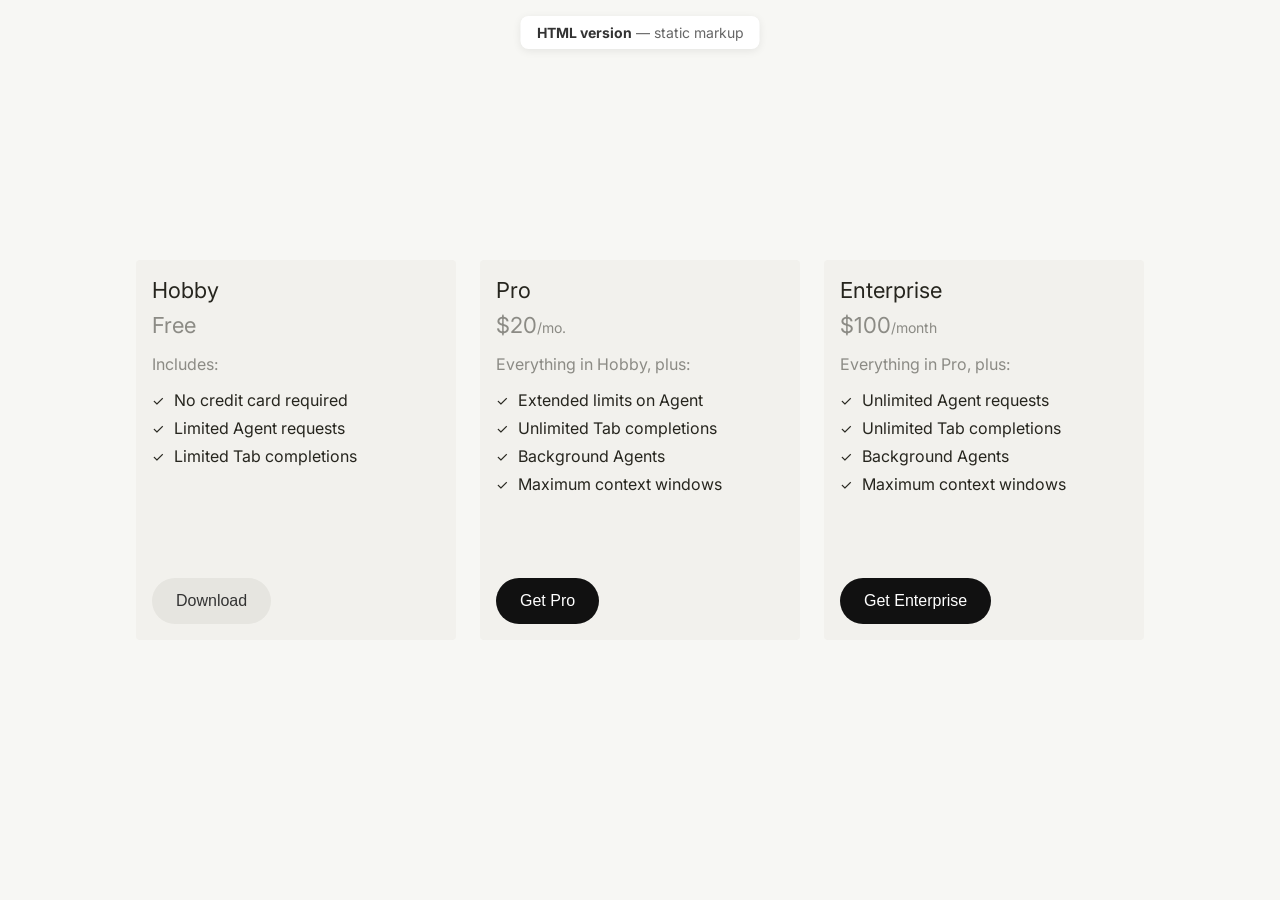
<file: index.html>
<!DOCTYPE html>
<html lang="en">
<head>
    <!-- ── Document setup ─────────────────────────────────────── -->
    <meta charset="UTF-8">
    <meta name="viewport" content="width=device-width, initial-scale=1.0">
    <title>Pricing Plans — HTML version</title>

    <!-- ── Fonts (Inter) ──────────────────────────────────────── -->
    <!-- Preconnect: speeds up font loading from Google -->
    <link rel="preconnect" href="https://fonts.googleapis.com">
    <link rel="preconnect" href="https://fonts.gstatic.com" crossorigin>
    <!-- Loads Inter at weights 400, 500, 600, 700 -->
    <link href="https://fonts.googleapis.com/css2?family=Inter:wght@400;500;600;700&display=swap" rel="stylesheet">

    <!-- ── Stylesheet ─────────────────────────────────────────── -->
    <link rel="stylesheet" href="styles.css">
</head>
<body>

    <!-- Version badge — fixed label at top of page (dev/demo only) -->
    <p class="page-label"><strong>HTML version</strong> — static markup</p>

    <!-- ── Pricing cards row ──────────────────────────────────── -->
    <!-- Flex container: holds all three plan cards side by side -->
    <div class="cards-container">

        <!-- Card 1: Hobby (free tier) -->
        <div class="card">
            <div class="card-top">
                <h3 class="card-title">Hobby</h3>
                <p class="card-price">
                    <span class="card-price-amount">Free</span>
                </p>
                <div class="card-content">
                    <p class="includes-text">Includes:</p>
                    <ul class="features-list">
                        <li>
                            <span class="checkmark">✓</span>
                            No credit card required
                        </li>
                        <li>
                            <span class="checkmark">✓</span>
                            Limited Agent requests
                        </li>
                        <li>
                            <span class="checkmark">✓</span>
                            Limited Tab completions
                        </li>
                    </ul>
                </div>
            </div>
            <!-- Secondary button style (light gray) -->
            <button class="download-button secondary">Download</button>
        </div>

        <!-- Card 2: Pro ($20/mo) -->
        <div class="card">
            <div class="card-top">
                <h3 class="card-title">Pro</h3>
                <p class="card-price">
                    <span class="card-price-amount">$20</span>
                    <span class="card-price-period">/mo.</span>
                </p>
                <div class="card-content">
                    <p class="includes-text">Everything in Hobby, plus:</p>
                    <ul class="features-list">
                        <li>
                            <span class="checkmark">✓</span>
                            Extended limits on Agent
                        </li>
                        <li>
                            <span class="checkmark">✓</span>
                            Unlimited Tab completions
                        </li>
                        <li>
                            <span class="checkmark">✓</span>
                            Background Agents
                        </li>
                        <li>
                            <span class="checkmark">✓</span>
                            Maximum context windows
                        </li>
                    </ul>
                </div>
            </div>
            <!-- Primary button style (dark, filled) -->
            <button class="download-button primary">Get Pro</button>
        </div>

        <!-- Card 3: Enterprise ($100/mo) -->
        <div class="card">
            <div class="card-top">
                <h3 class="card-title">Enterprise</h3>
                <p class="card-price">
                    <span class="card-price-amount">$100</span>
                    <span class="card-price-period">/month</span>
                </p>
                <div class="card-content">
                    <p class="includes-text">Everything in Pro, plus:</p>
                    <ul class="features-list">
                        <li>
                            <span class="checkmark">✓</span>
                            Unlimited Agent requests
                        </li>
                        <li>
                            <span class="checkmark">✓</span>
                            Unlimited Tab completions
                        </li>
                        <li>
                            <span class="checkmark">✓</span>
                            Background Agents
                        </li>
                        <li>
                            <span class="checkmark">✓</span>
                            Maximum context windows
                        </li>
                    </ul>
                </div>
            </div>
            <button class="download-button primary">Get Enterprise</button>
        </div>

    </div>
</body>
</html>
</file>
<file: styles.css>
/* ==========================================================================
   Pricing Cards — HTML version
   ========================================================================== */

/* ── Reset ─────────────────────────────────────────────────────────────── */
/* Removes default browser spacing; box-sizing keeps padding inside width */
* {
    margin: 0;
    padding: 0;
    box-sizing: border-box;
}

/* ── Page layout ───────────────────────────────────────────────────────── */
/* Centers the card row vertically and horizontally on a warm off-white bg */
body {
    font-family: 'Inter', -apple-system, BlinkMacSystemFont, 'Segoe UI', Roboto, sans-serif;
    background-color: #f7f7f4;
    display: flex;
    justify-content: center;
    align-items: center;
    min-height: 100vh;
    padding: 20px;
}

/* ── Cards container ───────────────────────────────────────────────────── */
/* Horizontal row of cards; 24px gap between each */
.cards-container {
    display: flex;
    flex-direction: row;
    gap: 24px;
    flex-wrap: nowrap;
    justify-content: center;
    align-items: flex-start;
}

/* ── Card shell ────────────────────────────────────────────────────────── */
/* Single pricing card: 320px wide, min 380px tall, warm gray surface */
.card {
    display: flex;
    flex-direction: column;
    min-height: 380px;
    background-color: #f2f1ed;
    border-radius: 4px;
    padding: 16px;
    width: 320px;
    flex-shrink: 0;
}

/* Top section: title, price, and feature list */
.card-top {
    display: flex;
    flex-direction: column;
}

/* Plan name (e.g. "Hobby", "Pro") */
.card-title {
    font-size: 22px;
    line-height: 28px;
    font-weight: 400;
    color: #26251e;
    margin-bottom: 8px;
}

/* Price row — holds amount + period on one line */
.card-price {
    font-size: 20px;
    color: rgba(38, 37, 30, 0.5);
    display: inline-flex;
    align-items: baseline;
}

/* Main price figure (e.g. "$20", "Free") */
.card-price-amount {
    font-size: 22px;
    font-weight: 400;
    color: rgba(38, 37, 30, 0.5);
}

/* Billing period suffix (e.g. "/mo.") — smaller than amount */
.card-price-period {
    font-size: 14px;
    color: rgba(38, 37, 30, 0.5);
}

/* Spacing below features, above the CTA button */
.card-content {
    margin-bottom: 32px;
}

/* "Includes:" or "Everything in X, plus:" label */
.includes-text {
    font-size: 16px;
    color: rgba(38, 37, 30, 0.5);
    margin: 16px 0px;
}

/* Feature bullet list — no default bullets */
.features-list {
    list-style: none;
    padding: 0;
}

/* Single feature row: checkmark + text */
.features-list li {
    display: flex;
    align-items: center;
    margin-bottom: 8px;
    font-size: 16px;
    color: #26251e;
}

/* ✓ icon before each feature */
.checkmark {
    color: #26251e;
    font-size: 14px;
    margin-right: 10px;
    font-weight: 400;
}

/* ── CTA buttons ───────────────────────────────────────────────────────── */
/* Pill-shaped button; margin-top: auto pins it to the card bottom */
.download-button {
    margin-top: auto;
    width: fit-content;
    background-color: #e6e5e0;
    border: none;
    border-radius: 999px;
    padding: 14px 24px;
    font-size: 16px;
    font-weight: 500;
    color: #333;
    cursor: pointer;
    transition: background-color 0.2s ease;
}

.download-button:hover {
    background-color: #D8D6CE;
}

.download-button:active {
    background-color: #D8D6CE;
}

/* Primary variant — dark fill, used on Pro & Enterprise */
.download-button.primary {
    background-color: #111;
    color: #fff;
}

.download-button.primary:hover {
    background-color: #333;
}

.download-button.primary:active {
    background-color: #333;
}
.download-button.tertiary {
    background-color: transparent;
    border: 1px solid #c2c1ba;
    color: #333;
}

.download-button.tertiary:hover {
    background-color: #dbdbd7;
}

.download-button.tertiary:active {
    background-color: #c2c1ba;
}
/* ── Dev label ─────────────────────────────────────────────────────────── */
/* Fixed badge at top center — identifies this as the HTML version */
.page-label {
    position: fixed;
    top: 16px;
    left: 50%;
    transform: translateX(-50%);
    font-size: 14px;
    color: #666;
    background: #fff;
    padding: 8px 16px;
    border-radius: 8px;
    box-shadow: 0 2px 8px rgba(0,0,0,0.08);
}

.page-label strong {
    color: #333;
}
</file>
